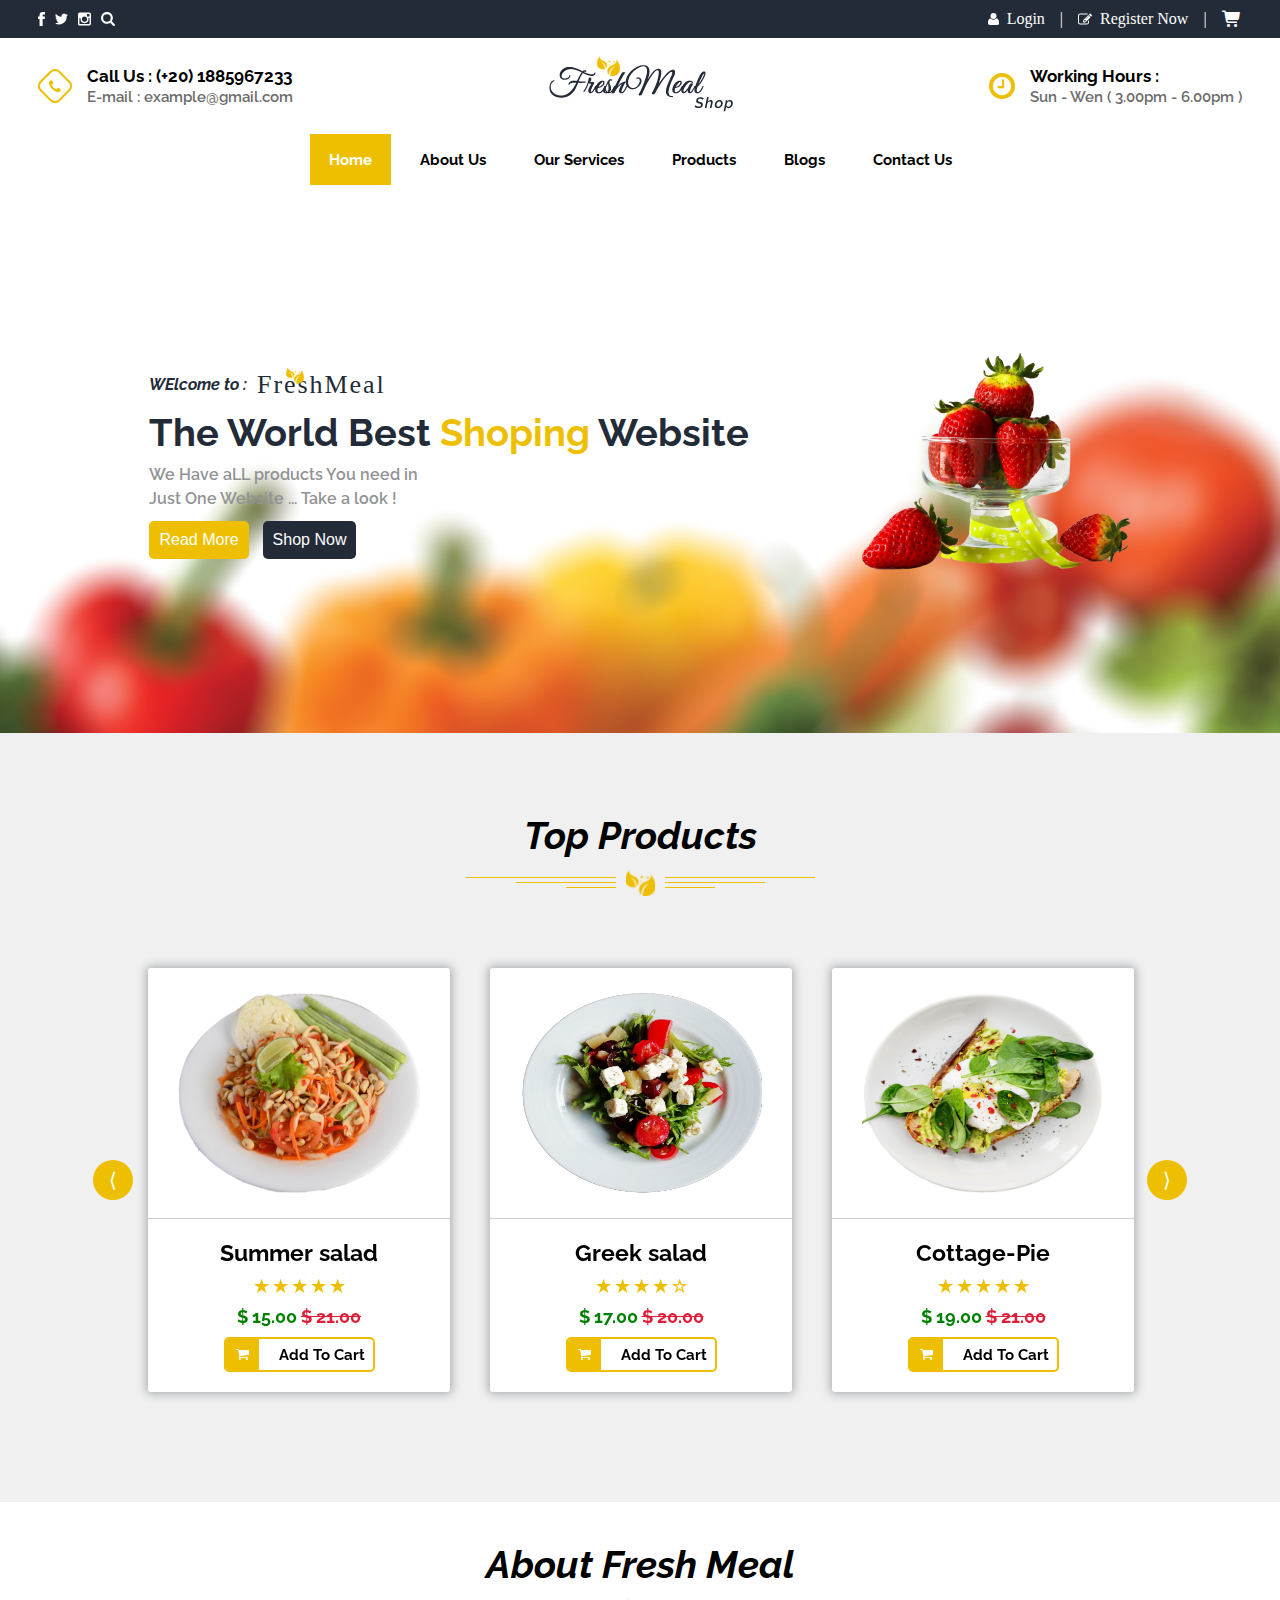
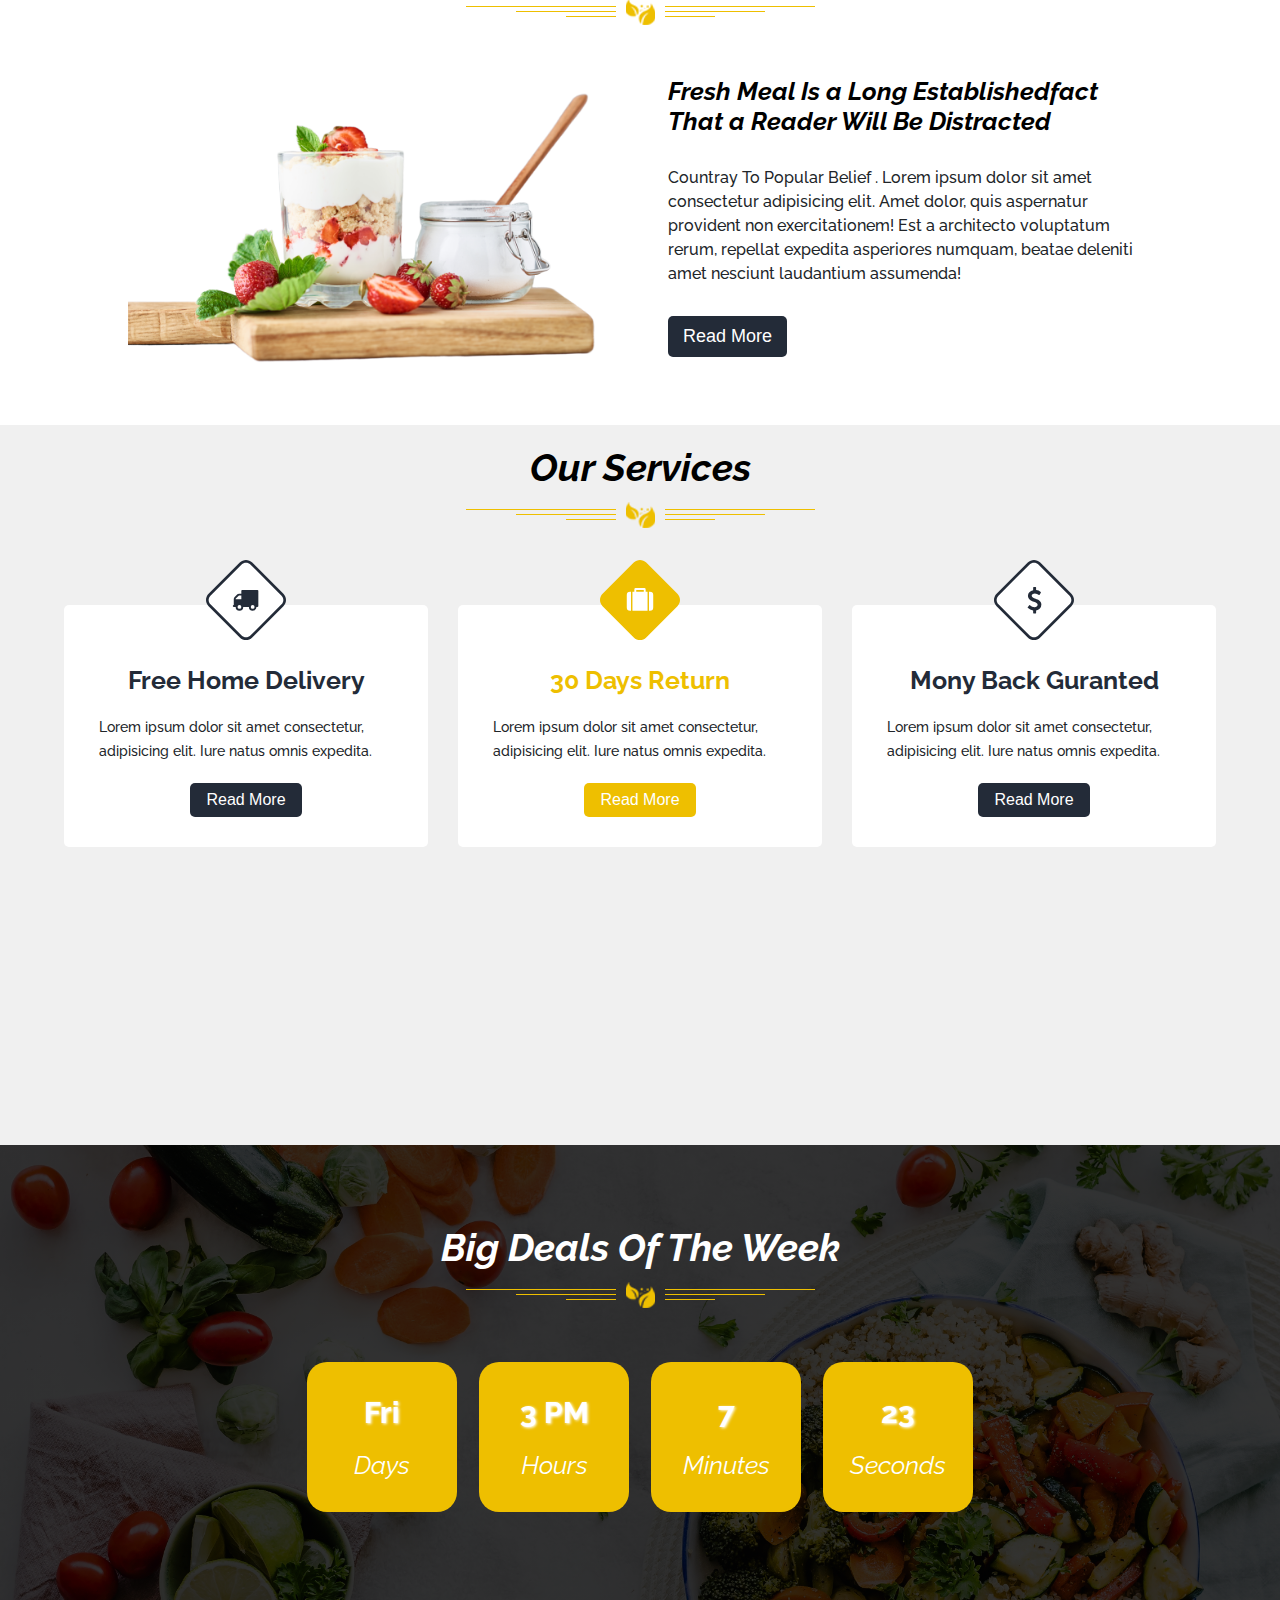
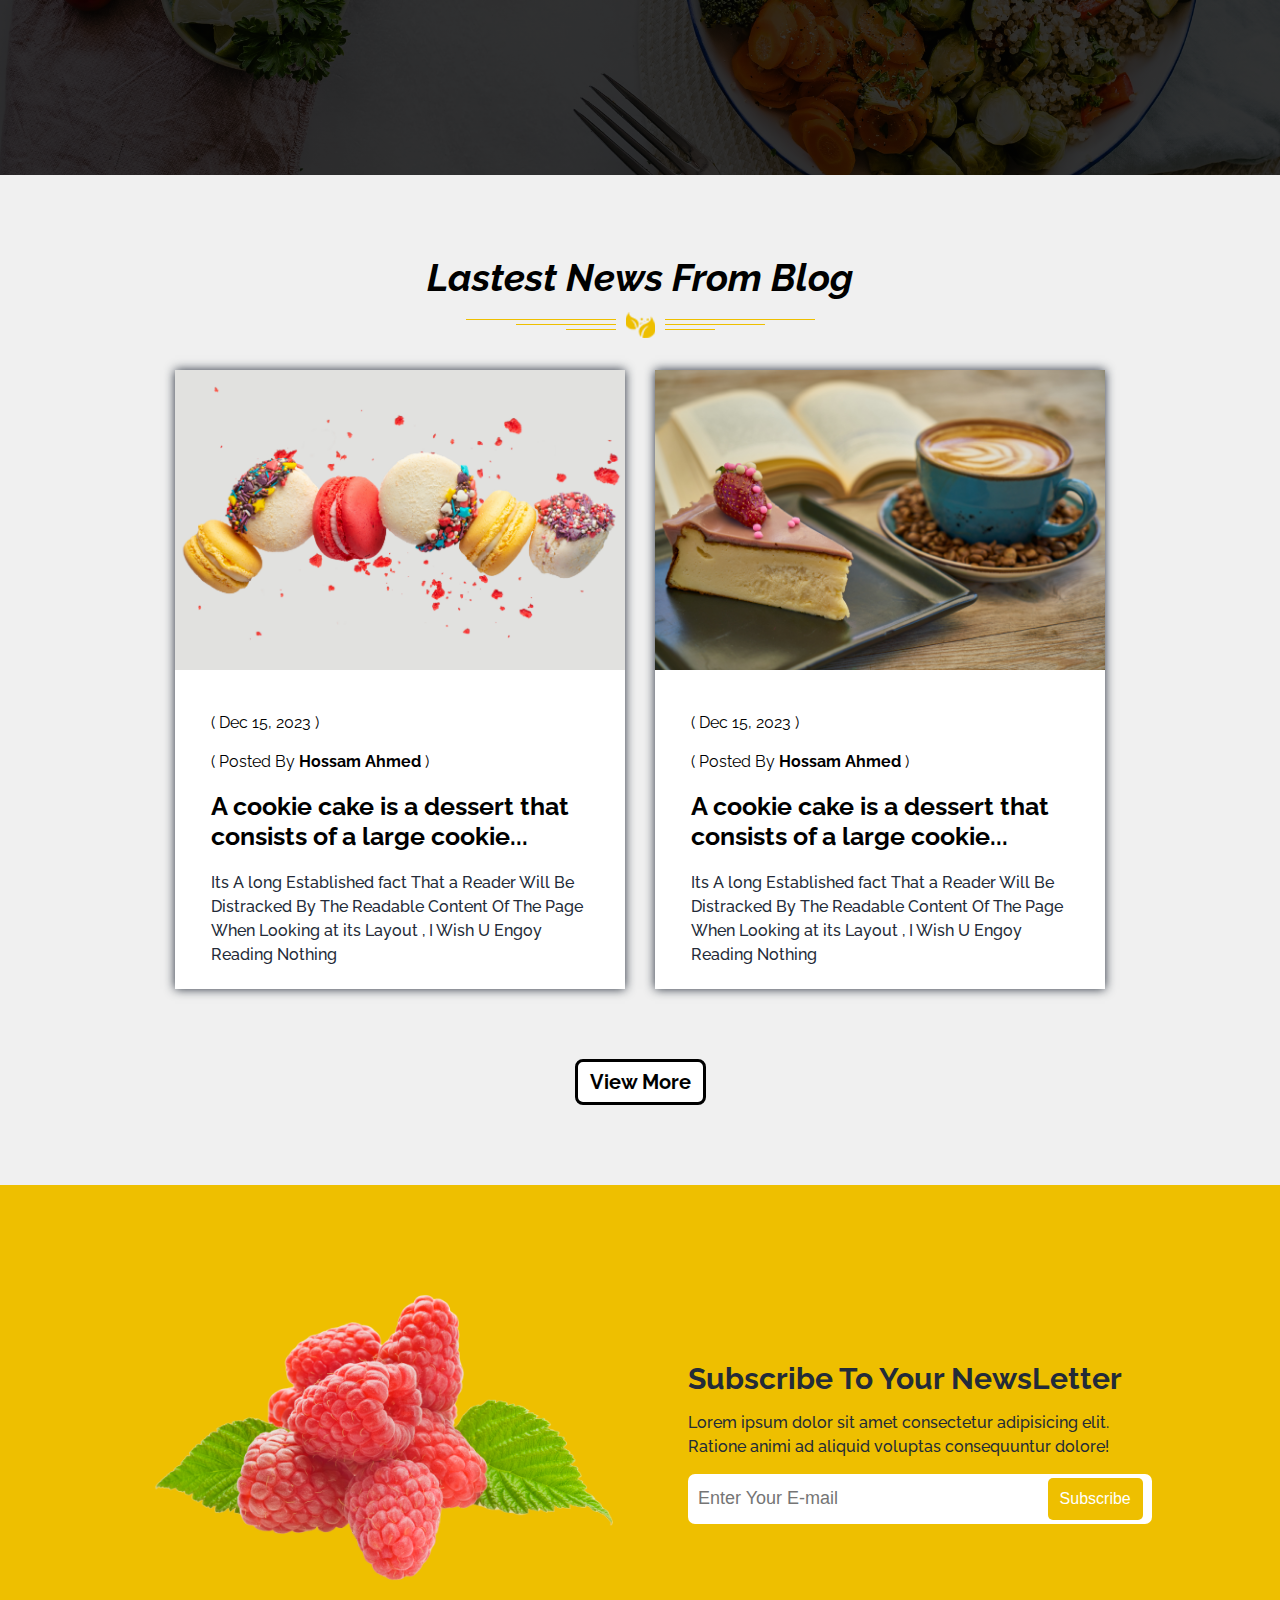
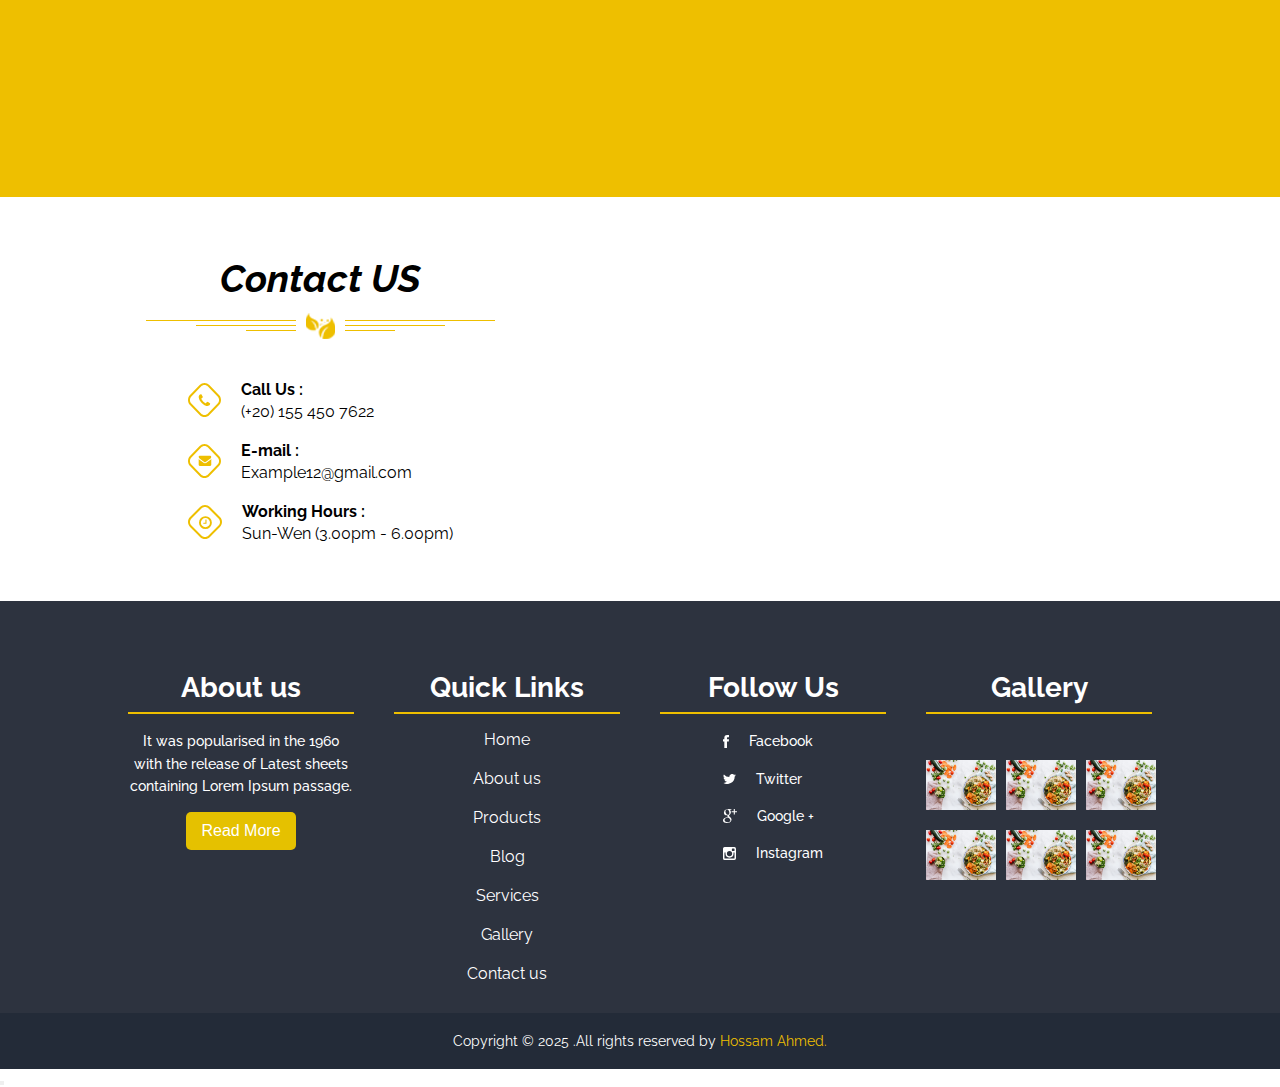
<file: index.html>
<!DOCTYPE html>
<html lang="en">
<head>
    <meta charset="UTF-8">
    <meta name="viewport" content="width=device-width, initial-scale=1.0">
     <link rel="icon" href="./images/images/straw.png">
     <link rel="stylesheet" href="fontawesome-free-7.0.0-web/css/all.min.css">
     <style>
       @import url('https://fonts.googleapis.com/css2?family=Amatic+SC:wght@400;700&family=Caveat:wght@400..700&family=Lobster&family=Montserrat:ital,wght@0,100..900;1,100..900&family=Nunito+Sans:ital,opsz,wght@0,6..12,200..1000;1,6..12,200..1000&family=Open+Sans:ital,wght@0,300..800;1,300..800&family=Playwrite+IT+Moderna:wght@100..400&family=Poppins:ital,wght@0,100;0,200;0,300;0,400;0,500;0,600;0,700;0,800;0,900;1,100;1,200;1,300;1,400;1,500;1,600;1,700;1,800;1,900&family=Raleway:ital,wght@0,100..900;1,100..900&family=Roboto:ital,wght@0,100..900;1,100..900&family=TikTok+Sans:opsz,wght@12..36,300..900&display=swap');
     </style>
     <!-- start slick -->
      <link rel="stylesheet" href="sliders/slick/slick.css">
      <link rel="stylesheet" href="sliders/slick/slick-theme.css">
      <!-- end slick -->
     <link rel="stylesheet" href="style.css">
    <title>FoodStore</title>
</head>
<body>

    <!-- start nav -->
     <nav>
        <div class="topnav">
                <div class="lefttopnav">
                    <img src="./images/icons-js/facebook.svg">
                    <img src="./images/icons-js/twitter.svg">
                    <img src="/images/icons-js/instagram.svg">
                    <img src="./images/icons-js/search.svg">
                </div>
                
                <div class="righttopnav">
                    <div>
                        <img src="./images/icons-js/user-icon.svg">
                        <a href="#">Login</a>
                    </div>
                    <span>|</span>
                    <div>
                        <img src="./images/icons-js/edit.svg">
                        <a href="#">Register Now</a>
                    </div>
                    <span>|</span>
                    <div>
                        <i class="fa-solid fa-cart-shopping" ></i>
                    </div>

                    <i class="fa-solid fa-bars"></i>
                </div>

                
        </div>        


        <div class="downnav">
            <div class="upper">
                <div class="startdiv">
                        <img src="./images/icons-js/phone-2.svg">
                        <div>
                            <span>Call Us : (+20) 1885967233</span>
                            <p>E-mail : example@gmail.com</p>
                        </div>
                </div>
                
                <div class="centerdiv">
                    <img src="./images/icons-js/logo.svg">
                </div>

                <div class="enddiv">
                        <img src="./images/icons-js/clock.svg">
                        <div>
                            <span>Working Hours :</span>
                            <p>Sun - Wen ( 3.00pm - 6.00pm )</p>
                        </div>
                </div>
            </div>

            <div class="lower">
                <ul>
                    <li class="active">
                        <a href="#">Home</a>
                    </li>
                    <li>
                        <a href="#">About Us</a>
                    </li>
                    <li>
                        <a href="#">Our Services</a>
                    </li>
                    <li>
                        <a href="products.html">Products</a>
                    </li>
                    <li>
                        <a href="#">Blogs</a>
                    </li>
                    <li>
                        <a href="#">Contact Us</a>
                    </li>
                </ul>
            </div>
        </div>
     </nav>
     <!-- end nav -->

     <!-- start header -->
      <header class="header">
        <div class="details">
            <div>
                <span>WElcome to :</span>
                <img src="./images/icons-js/logo-2.svg">
            </div>
            <p class="longP">The World Best <span>Shoping</span> Website</p>
            <p class="shortP">We Have aLL products You need in Just One Website ... Take a look !</p>
            <div>
                <button class="btn1">Read More</button>
                <button class="btn2">Shop Now</button>
            </div>    
        </div>
        <div class="image">
            <img src="./images/images/straw.png">
        </div>
      </header>
     <!-- end header -->
      

     <!-- start secTop Products -->
       <section class="topProducts">
       <h1 class="title">Top Products</h1>
        <div class="sliders">
            <div class="card">
                <div>
                    <img src="./images/images/plate-1.png">
                </div>
                <div>
                    <b>Summer salad</b>
                    <span>★ ★ ★ ★ ★</span>
                    <p> $ 15.00 <del>$ 21.00</del></p>
                    <div class="addtocart">
                        <img src="./images/icons-js/cart-2.svg"> 
                        <span>Add To Cart</span>
                    </div>
                </div>
            </div>

            <div class="card">
                <div>
                    <img src="./images/images/plate-3.png">
                </div>
                <div>
                    <b>Greek salad</b>
                    <span>★ ★ ★ ★ ☆</span>
                    <p> $ 17.00 <del>$ 20.00</del></p>
                    <div class="addtocart">
                        <img src="./images/icons-js/cart-2.svg"> 
                        <span>Add To Cart</span>
                    </div>
                </div>
            </div>

            <div class="card">
                <div>
                    <img src="./images/images/plate-2.png">
                </div>
                <div>
                    <b>Cottage-Pie</b>
                    <span>★ ★ ★ ★ ★</span>
                    <p> $ 19.00 <del>$ 21.00</del></p>
                    <div class="addtocart">
                        <img src="./images/icons-js/cart-2.svg"> 
                        <span>Add To Cart</span>
                    </div>
                </div>
            </div>

            <div class="card">
                <div>
                    <img src="./images/images/plate-3.png">
                </div>
                <div>
                    <b>Russian salad</b>
                    <span>★ ★ ★ ★ ☆</span>
                    <p> $ 15.00 <del>$ 21.00</del></p>
                    <div class="addtocart">
                        <img src="./images/icons-js/cart-2.svg"> 
                        <span>Add To Cart</span>
                    </div>
                </div>
            </div>
            
        </div>
      </section>
      <!-- end secTop Products -->

      <!-- start sec About Fresh Meal -->
        <section class="aboutFreshMeal">
        <p class="title">About Fresh Meal</p>
        <div class="container">
            <div>
                <img src="./images/images/yogurt.png">
            </div>
            <div>
                <b>Fresh Meal Is a Long Establishedfact That a Reader Will Be Distracted</b>
                <p>Countray To Popular Belief . Lorem ipsum dolor sit amet consectetur adipisicing elit. Amet dolor, quis aspernatur provident non exercitationem! Est a architecto voluptatum rerum, repellat expedita asperiores numquam, beatae deleniti amet nesciunt laudantium assumenda!</p>

                <button class="regularbtn">Read More</button>
            </div>
        </div>
       </section> 
       <!-- end sec About Fresh Meal -->

       <!-- start sec Our Services -->
         <section class="OurServices">
            <p class="title">Our Services</p>

            <div class="cont-OurServices">
                <div>
                    <img src="./images/icons-js/transport.svg">
                    <span>Free Home Delivery</span>
                    <p>Lorem ipsum dolor sit amet consectetur, adipisicing elit. Iure natus omnis expedita.</p>
                    <button class="regularbtn">Read More</button>
                </div>

                <div>
                    <img src="./images/icons-js/bag.svg">
                    <span class="span">30 Days Return</span>
                    <p>Lorem ipsum dolor sit amet consectetur, adipisicing elit. Iure natus omnis expedita.</p>
                    <button class="regularbtn">Read More</button>
                </div>

                <div>
                    <img src="./images/icons-js/usd.svg">
                    <span>Mony Back Guranted</span>
                    <p>Lorem ipsum dolor sit amet consectetur, adipisicing elit. Iure natus omnis expedita.</p>
                    <button class="regularbtn">Read More</button>
                </div>

            </div>
        </section> 
        <!-- end sec Our Services -->

        <!-- start sec Big Deals Of The Week -->
          <section class="bigDeal">
            <p class="title">Big Deals Of The Week</p>
            <di class="parent">
                <div class="days" id="days">
                    
                </div>
                <div class="hours" id="hours">
                    
                </div>
                <div class="min" id="min">
                </div>
                <div class="sec" id="sec">
                   
                </div>
            </div>
         </section> 
         <!-- end sec Big Deals Of The Week -->

         <!-- start sec Lastest News From Blog -->
           <section class="lastestNews">
            <p class="title">Lastest News From Blog</p>
            <div class="bigCont">
                <div>
                    <img src="./images/images/donut.jpg">
                    <div>
                        <span>( Dec 15, 2023 )</span>
                        <span>( Posted By <b>Hossam Ahmed</b> )</span>
                    <h2>A cookie cake is a dessert that consists of a large cookie...</h2>
                    <p>Its A long Established fact That a Reader Will Be Distracked By The Readable Content Of The Page When Looking at its Layout , I Wish U Engoy Reading Nothing</p>
                    </div>
                </div>

                <div>
                    <img src="./images/images/coffee.jpg">
                    <div>
                        <span>( Dec 15, 2023 )</span>
                        <span>( Posted By <b>Hossam Ahmed</b> )</span>
                    <h2>A cookie cake is a dessert that consists of a large cookie...</h2>
                    <p>Its A long Established fact That a Reader Will Be Distracked By The Readable Content Of The Page When Looking at its Layout , I Wish U Engoy Reading Nothing</p>
                    </div>
                </div>
            </div>
            <button class="viewMore">View More</button>
          </section> 
          <!-- end sec Lastest News From Blog -->

          <!-- stert sec Subscribe To Your NewsLetter -->
             <section class="subscribe">
            <div class="subscribeCont">
                <div>
                    <img src="./images/images/rasberry.png">
                </div>
                <div>
                    <h3>Subscribe To Your NewsLetter</h3>
                    <p>Lorem ipsum dolor sit amet consectetur adipisicing elit. Ratione animi ad aliquid voluptas consequuntur dolore!</p>
                    <div>
                        <input type="email" placeholder="Enter Your E-mail">
                        <button type="submit">Subscribe</button>
                    </div>
                </div>
            </div>
           </section> 
           <!-- end sec Subscribe To Your NewsLetter -->

           <!-- start sec Contact US -->
             <section class="contactUs">
                <div class="theDetails">
                    <p class="title">Contact US</p>
                    <div class="parentContactUs">
                    <div>
                        <img src="./images/icons-js/phone-2.svg">
                        <div>
                            <b>Call Us :</b>
                            <p>(+20) 155 450 7622</p>
                        </div>
                    </div>
                     <div>
                        <img src="./images/icons-js/email.svg">
                        <div>
                            <b>E-mail :</b>
                            <p>Example12@gmail.com</p>
                        </div>
                    </div>
                     <div>
                        <img src="./images/icons-js/clock-2.svg">
                        <div>
                            <b>Working Hours :</b>
                            <p>Sun-Wen (3.00pm - 6.00pm)</p>
                        </div>
                    </div>
                    </div>
                </div>
                <div class="map">
                    <iframe src="https://www.google.com/maps/embed?pb=!1m14!1m12!1m3!1d27475.055899724153!2d31.502739849999998!3d30.59498715!2m3!1f0!2f0!3f0!3m2!1i1024!2i768!4f13.1!5e0!3m2!1sen!2seg!4v1757720858922!5m2!1sen!2seg" width="100%" height="400px" style="border:0;" allowfullscreen="" loading="lazy" referrerpolicy="no-referrer-when-downgrade"></iframe>
                </div>
            </section> 
           <!-- end sec Contact US -->

           <!-- start footer -->
            <footer class="footer">
                <div class="container">
                    
                    <div class="footer-col">
                    <h3>About us</h3>
                    <p>
                        It was popularised in the 1960 with the release of Latest sheets
                        containing Lorem Ipsum passage.
                    </p>
                    <button class="read-more">Read More</button>
                    </div>

                    
                    <div class="footer-col">
                    <h3>Quick Links</h3>
                    <ul>
                        <li><a href="#">Home</a></li>
                        <li><a href="#">About us</a></li>
                        <li><a href="#">Products</a></li>
                        <li><a href="#">Blog</a></li>
                        <li><a href="#">Services</a></li>
                        <li><a href="#">Gallery</a></li>
                        <li><a href="#">Contact us</a></li>
                    </ul>
                    </div>

                
                    <div class="footer-col">
                    <h3>Follow Us</h3>
                    <div class="social-links">
                        <div>
                            <img src="./images/icons-js/facebook.svg">
                            <p>Facebook</p>
                        </div>
                        <div>
                            <img src="./images/icons-js/twitter.svg">
                            <p>Twitter</p>
                        </div>
                        <div>
                            <img src="./images/icons-js/google.svg">
                            <p>Google +</p>
                        </div>
                        <div>
                            <img src="./images/icons-js/instagram.svg">
                            <p>Instagram</p>
                        </div>
                    </div>
                    </div>

                    
                    <div class="footer-col">
                    <h3>Gallery</h3>
                    <div class="gallery">
                        <img src="./images/images/food-table.jpg" alt="">
                        <img src="./images/images/food-table.jpg" alt="">
                        <img src="./images/images/food-table.jpg" alt="">
                        <img src="./images/images/food-table.jpg" alt="">
                        <img src="./images/images/food-table.jpg" alt="">
                        <img src="./images/images/food-table.jpg" alt="">
                    </div>
                    </div>
                </div>
            </footer> 

            <!-- end footer -->

            <!-- start last sec -->
               <div class="copyright">
                <p>Copyright © 2025 .All rights reserved by <span>Hossam Ahmed.</span></p>
             </div> 
             <!-- end last sec -->

            <!-- The Arrow Up -->
             <button>
                <i class="fa-solid fa-arrow-up"></i>
             </button>
            
             <!-- The Cart Of Products -->
            <div class="cart">
                <i class="fa-solid fa-circle-xmark"></i>
                <p>Your <span>Cart</span></p>
                <div class="cartContainer"></div>
                <div class="totall">
                    <strong>Total :</strong>
                    <p class="totallinCart"></p>
                </div>
            </div>

             <div class="blurdiv"></div>



    



    
    <script src="script/jequery.js"></script>
    <script src="sliders/slick/slick.min.js"></script>
    <script src="script/main.js"></script>
</body>
</html>
</file>
<file: style.css>
*{
    margin: 0;
    padding: 0;
    box-sizing: border-box;
}
body{
    cursor: pointer;
}
:root{
    --main-color : #eebf00 ;
    --sec-color : #232b38 ;
    --gray-color : #b1b2b4 ;
    --white-color : #fff ;
    --dark-color : #000 ;
}
/* start nav */
/* start topnav */
nav{
    display: flex;
    flex-direction: column;
    position: sticky;
    top: 0;
    right: 0;
    left: 0;
    z-index: 100;
    width: 100%;
    background-color: white;
}
.topnav{ 
    background-color: var(--sec-color);
    padding:10px 3%;
    color: var(--white-color);
    display: flex;
    justify-content: space-between;
    align-items: center;
}
nav .topnav .lefttopnav{
    display: flex;
    gap: 10px;
}
nav .topnav .righttopnav{
    display: flex;
    justify-content: space-between;
    align-items: center;
    gap: 15px;
    font-family: serif;
}
nav .topnav .righttopnav div{
    display: flex;
    gap: 8px;
}
nav .topnav .righttopnav div a{
    text-decoration: none;
    color: var(--white-color);
    font-size: 16px;
    transition: 0.2s;
}
nav .topnav .righttopnav div a:hover{
    color: var(--main-color);
}
nav .topnav .righttopnav .fa-cart-shopping{
    transition: 0.5s;
}
nav .topnav .righttopnav .fa-cart-shopping:hover{
    transform: rotate(360deg);
}
.fa-bars{
    font-size: 20px;
    cursor: pointer;
    transition: 0.5s;
    display: none;
}
.fa-bars.active{
    transform: scale(1.1) rotate(90deg);
}
/* start downnav */
.downnav{
    display: flex;
    flex-direction: column;
    background-color: var(--white);
    font-family: "Raleway", sans-serif;
    font-weight: 700;
    margin-bottom: 8px;
}
.upper{
    display: flex;
    justify-content: space-between;
    align-items: center;
    padding: 18px 3%;
}
.startdiv , .enddiv{
    display: flex;
    justify-content: center;
    align-items: center;
    gap: 15px;
    line-height: 1.4;
}
.startdiv > div span , .enddiv > div span{
    font-size: 17px;
    line-height: 20px;
}
.startdiv > div p , .enddiv > div p{
    font-size: 15px;
    color: rgb(108, 108, 108);
    line-height: 18px;
    font-weight: 600;
}
.lower ul{
    display: flex;
    justify-content: center;
    align-items: center;
    gap: 10px;
    list-style: none;
}
.lower ul li{
    padding: 16px 19px;
}
.lower ul li a{
    text-decoration: none;
    color: var(--dark-color);
    font-size: 15px;
    transition: 0.3s;
}
.lower ul li:hover , 
.lower ul li.active{
    background-color: var(--main-color);
}
.lower ul li:hover a , 
.lower ul li.active a{
    color: white;
}

/* Responsive Styles */
@media (max-width: 992px) {
    .upper {
        gap: 15px;
    }
        
}

@media (max-width: 768px) {
    .upper {
        display: flex;
        justify-content: space-between;
        padding: 10px;
    }
    
    .startdiv{
        display: flex;
        justify-content: center;
        gap: 8px;
    }
    
    .startdiv > div span{
        font-size: 15px;
    }
    
    .startdiv > div p {
        font-size: 13px;
    }
    .fa-bars{
        display: block;
    }
    .lower ul{
        flex-direction: column;
        height: 0;
        opacity: 0;
        overflow: hidden;
    }
    .lower ul.open{
        height: 365px;
        opacity: 1;
    }
    .lower ul li{
        width: 100%;
        text-align: center;
    }
    .lower ul li a{
        width: 100%;
    }
    .enddiv{
        display: none;
    }
}

@media (max-width: 576px) {
    .upper{
        justify-content: center;
    }
     .topnav {
        flex-direction: column;
        gap: 10px;
        padding: 10px;
    }
    
    .lefttopnav, .righttopnav {
        width: 100%;
        justify-content: center;
    }
    .lower {
        width: 100%;
    }
    
    .lower.active {
        display: block;
    }
    
    .lower ul {
        flex-direction: column;
        width: 100%;
        
    }
      
    .lower ul li {
        width: 100%;
        text-align: center;
        padding: 12px 0;
    }
     
    .topnav .lefttopnav{
        display : none ;
    }

    .centerdiv img {
        max-width: 150px;
    }
    .startdiv{
        display: none;
    }
}
/* end nav */


/* start header */
.header{
    display: flex;
    justify-content: space-evenly;
    align-items: center;
    padding: 5px 3%;
    background: url(./images/images/hero.png) no-repeat center;
    background-size: cover;
    height: 60vh;
    font-family: "Raleway", sans-serif;
}

.header .details{
    display: flex;
    flex-direction: column;
    gap: 10px;
    font-weight: 700;
    color: var(--sec-color);
    max-width: 600px;
} 

.header .details > div:first-child{
    display: flex;
    justify-content: start;
    align-items: center;
    gap: 10px;
}

.header .details > div:first-child span{
    font-style: italic;
    font-size: 16px;
    line-height: 24px;
}

.header .details .longP{
    font-size: 38px;
    line-height: 40px;
}

.header .details .longP span{
    color: var(--main-color);
}

.header .details .shortP{
    color: #909294;
    font-size: 16px;
    font-weight: 600;
    width: 50%;
    line-height: 24px;
}

.header .details button{
    padding: 10px;
    font-size: 16px;
    border-radius: 5px;
    border: none;
    font-weight: 300;
    transition: 0.2s;
    margin-right: 10px;
}

.header .details .btn1{
    background-color: var(--main-color);
    color: white;
}

.header .details .btn1:hover{
    color: var(--main-color);
    background-color: var(--white);
    border: 2px solid var(--main-color);
}

.header .details .btn2{
    background-color: var(--sec-color);
    color: white;
}

.header .details .btn2:hover{
    background-color: var(--white);
    color: var(--sec-color);
    border: 2px solid var(--sec-color);
}

.header .image img{
    width: 270px;
    animation-name: imgg;
    animation-duration: 3s;
    animation-timing-function: linear;
    animation-direction: alternate;
    animation-iteration-count: infinite;
    transition: 0.3s linear;
}

@keyframes imgg {
   0%{
     transform: translateY( 25px);
   }
   100%{
     transform: translateY( -25px);
   }
}

/* Responsive */
@media (max-width: 1024px) {
    .header {
        height: auto;
        min-height: 50vh;
        padding: 20px 3%;
    }
    
    .header .details .longP {
        font-size: 32px;
        line-height: 36px;
    }
    
    .header .image img {
        width: 220px;
    }
}

@media (max-width: 768px) {
    .header {
        flex-direction: column;
        text-align: center;
        padding: 30px 5%;
        min-height: 60vh;
    }
    
    .header .details {
        align-items: center;
        margin-bottom: 30px;
    }
    
    .header .details > div:first-child {
        justify-content: center;
    }
    
    .header .details .longP {
        font-size: 28px;
        line-height: 32px;
    }
    
    .header .details .shortP {
        width: 100%;
        max-width: 400px;
    }
    
    .header .details button {
        margin: 5px;
    }
    
    .header .image img {
        width: 180px;
    }
      
   @keyframes imgg {
        0%{
            transform: translateX( 25px);
        }
        100%{
            transform: translateX( -25px);
        }
        }
}

@media (max-width: 580px) {
    .header {
        min-height: 50vh;
        padding: 20px 3%;
    }
    
    .header .details > div:first-child span {
        font-size: 14px;
    }
    
    .header .details .longP {
        font-size: 24px;
        line-height: 28px;
    }
    
    .header .details .shortP {
        font-size: 14px;
        line-height: 20px;
    }
    
    .header .details button {
        padding: 8px 15px;
        font-size: 14px;
    }
    
@keyframes imgg {
   0%{
     transform: translateX( 25px);
   }
   100%{
     transform: translateX( -25px);
   }
}
}
/* end header */

/* start secTopProducts */
section{
    padding: 80px 10%;
    font-family: "Raleway", sans-serif;
    background-color: #f0f0f0;
}
@media (max-width : 1200px) {
    section{
        padding : 80px 7% ;
    }
}
section .title{
    text-transform: capitalize;
    font-weight: 700;
    font-style: italic;
    font-size: 38px;
    text-align: center;
    position: relative;
}
section .title::after{
    content: '';
    position: absolute;
    width: 100%;
    height: 30px;
    background-image: url(./images/icons-js/hr.svg);
    background-position: center;
    background-repeat: no-repeat;
    right: 0;
    bottom: -40px;
}
.topProducts{
    display: flex;
    flex-direction: column;
    gap: 80px;
    
}
.sliders .card{
    background-color: white;
    box-shadow: 0 0 10px 2px #232b3856;
    transition: 0.5s;
    border-radius: 3px;
}
.sliders .card:hover{
    border-radius: 35px;
    box-shadow: 0 0 10px 2px var(--main-color);
}
.sliders .card > div:first-child{
    height: 250px;
    display: flex;
    align-items: center;
    justify-content: center;
}
.sliders .card > div:first-child img{
    width: 80%;
    height: 80%;
}
.sliders .card > div:last-child{
    display: flex;
    align-items: center;
    flex-direction: column;
    gap: 10px;
    border-top: 1px solid #ccc ;
    padding: 20px 0;
}
.sliders .card:hover > div:last-child{
    border-top: 1px solid var(--main-color);
}
.sliders .card > div:last-child b{
    font-size: 23px;

}
.sliders .card > div:last-child span{
    color: var(--main-color);
    font-size: 17px;
    font-weight: 700;
}
.sliders .card > div:last-child p{
    color: #008000;
    font-size: 18px;
    font-weight: 700;
}
.sliders .card > div:last-child p del{
    color: #dc1e38;
    font-weight: 700;
}
.sliders .card > div:last-child .addtocart{
    display: flex;
    align-items: center;
    gap: 20px;
    width: 50%;
    border: 2px solid var(--main-color);
    border-radius: 5px;
    overflow: hidden;
    position: relative;
    z-index: 1;
}
.sliders .card > div:last-child .addtocart img{
    background-color: var(--main-color);
    padding: 10px;
}
.sliders .card > div:last-child .addtocart span{
    color: var(--dark-color);
    font-size: 15px;
}
.sliders .card > div:last-child .addtocart::after{
    content: " ";
    position: absolute;
    background-color: var(--main-color);
    transition: 0.5s;
    width: 0%;
    height: 100%;
    z-index: -1;
    left: 0;
    top: 0;
}
.sliders .card > div:last-child .addtocart:hover::after{
    width: 100%;
}

.sliders .card > div:last-child .addtocart:hover span{
    color: white;
}
.topProducts .slick-track{
    padding: 30px 0;
}
.topProducts .slick-slide{
    margin: 0 20px;
}
/* end secTopProducts */

/* start sec aboutFreshMeal */
.aboutFreshMeal{
    background-color: var(--white);
    padding: 40px 10%;
}
.container{
    margin-top: 60px;
    display: flex;
    justify-content: space-around;
    align-items: center;
    gap: 40px;
    
}
.container > div:first-child img{
    width: 500px;
}
.container > div:last-child{
    display: flex;
    flex-direction: column;
    align-items: start;
    gap: 30px;  
}
.container >div:last-child b{
    font-size: 25px;
    font-style: italic;
}
.container >div:last-child p{
    font-size: 16px;
    color: rgb(33, 37, 41);
    font-weight: 500;
    line-height: 24px;
}
.regularbtn{
    padding: 10px 15px;
    background-color: var(--sec-color);
    color: white;
    border-radius: 5px;
    border: none;
    font-size: 18px;
    cursor: pointer;

}

/* Responsive */
@media (max-width: 1024px) {
    .aboutFreshMeal {
        padding: 30px 8%;
    }
    
    .container {
        gap: 30px;
    }
    
    .container > div:first-child img {
        width: 400px;
    }
    
    .container > div:last-child b {
        font-size: 22px;
    }
    
    .container > div:last-child p {
        font-size: 15px;
    }
}

@media (max-width: 768px) {
    .aboutFreshMeal {
        padding: 20px 5%;
    }
    
    .title {
        font-size: 24px;
    }
    
    .container {
        flex-direction: column;
        text-align: center;
        margin-top: 40px;
        gap: 20px;
    }
    
    .container > div:first-child img {
        width: 300px;
    }
    
    .container > div:last-child {
        align-items: center;
        max-width: 100%;
    }
    
    .container > div:last-child b {
        font-size: 20px;
    }
    
    .container > div:last-child p {
        font-size: 14px;
        line-height: 22px;
    }
    
    .regularbtn {
        font-size: 16px;
        padding: 8px 12px;
    }
}

@media (max-width: 480px) {
    .aboutFreshMeal {
        padding: 15px 3%;
    }
    
    .title {
        font-size: 20px;
        margin-bottom: 15px;
    }
    
    .container {
        margin-top: 30px;
        gap: 15px;
    }
    
    .container > div:first-child img {
        width: 250px;
    }
    
    .container > div:last-child b {
        font-size: 18px;
    }
    
    .container > div:last-child p {
        font-size: 13px;
        line-height: 20px;
    }
    
    .regularbtn {
        font-size: 14px;
        padding: 6px 10px;
    }
}
/* end sec aboutFreshMeal */

/* start sec Our Services */

.OurServices {
    height: 80vh;
    padding: 20px 5%;
    font-family: "Raleway", sans-serif;
}

.cont-OurServices {
    margin-top: 10%;
    display: flex;
    align-items: center;
    justify-content: space-evenly;
    gap: 30px;
}

.cont-OurServices > div {
    display: flex;
    flex-direction: column;
    gap: 20px;
    align-items: center;
    width: 43%;
    padding: 30px 3%;
    background-color: white;
    border-radius: 5px;
    transition: 0.2s;
    position: relative;
}

.cont-OurServices > div:hover {
    box-shadow: 0 0 10px 2px var(--sec-color);
    border-radius: 20px;
}

.cont-OurServices > div img {
    position: absolute;
    top: -45px;
    left: 50%;
    transform: translateX(-50%);
    transition: 0.3s;
    width: 80px;
    height: 80px;
}

.cont-OurServices > div:hover img {
    margin-top: -15px;
}

.cont-OurServices > div span {
    padding-top: 30px;
    font-size: 25px;
    color: var(--sec-color);
    font-weight: 700;
}

.cont-OurServices > div p {
    color: rgb(33, 37, 41);
    font-size: 14px;
    font-weight: 500;
    line-height: 24px;
}

.cont-OurServices > div:nth-child(2) span {
    color: var(--main-color);
}

.cont-OurServices > div:nth-child(2) button {
    background-color: var(--main-color);
}

.cont-OurServices > div:nth-child(2):hover {
    box-shadow: 0 0 10px 2px var(--main-color);
    border-radius: 20px;
}

.cont-OurServices > div button {
    padding: 8px 16px;
    border: none;
    border-radius: 5px;
    color: white;
    font-size: 16px;
    cursor: pointer;
    transition: 0.2s;
}

.cont-OurServices > div button:hover {
    transform: translateY(-2px);
}
/* Responsive adjustments */
@media (max-width: 1024px) {
    .OurServices {
        height: auto;
        min-height: 70vh;
    }
    
    .cont-OurServices {
        margin-top: 12%;
        gap: 20px;
    }
    
    .cont-OurServices > div {
        width: 45%;
        padding: 25px 3%;
    }
    
    .cont-OurServices > div img {
        width: 70px;
        height: 70px;
        top: -40px;
    }
    
    .cont-OurServices > div span {
        font-size: 22px;
        padding-top: 25px;
    }
    
    .cont-OurServices > div p {
        font-size: 13px;
        line-height: 22px;
    }
}

@media (max-width: 768px) {
    .OurServices {
        height: auto;
        min-height: auto;
        padding: 30px 3%;
    }
    
    .cont-OurServices {
        flex-direction: column;
        margin-top: 14%;
        gap: 40px;
    }
    
    .cont-OurServices > div {
        width: 100%;
        max-width: 400px;
        padding: 30px 5%;
        margin-top: 10px;
    }
    
    .cont-OurServices > div img {
        width: 80px;
        height: 80px;
        top: -40px;
    }
    
    .cont-OurServices > div span {
        font-size: 20px;
        padding-top: 25px;
    }
    
    .cont-OurServices > div p {
        font-size: 14px;
        line-height: 24px;
    }
}

@media (max-width: 480px) {
    .OurServices {
        padding: 20px 2%;
    }
    
    .cont-OurServices {
        gap: 30px;
        margin-top: 20%;
    }
    
    .cont-OurServices > div {
        padding: 25px 4%;
        margin-top: 15px;
    }
    
    .cont-OurServices > div img {
        width: 70px;
        height: 70px;
        top: -35px;
    }
    
    .cont-OurServices > div span {
        font-size: 18px;
        padding-top: 20px;
    }
    
    .cont-OurServices > div p {
        font-size: 13px;
        line-height: 20px;
    }
    
    .cont-OurServices > div button {
        padding: 6px 12px;
        font-size: 14px;
    }
}
/* end sec Our Services */

/* start sec Big Deals Of The Week */
.bigDeal{
    background:linear-gradient(rgba(0, 0, 0, 0.8)), url(./images/images/food-table.jpg) no-repeat center;
    background-size: cover;
    height: 70vh;
}
.bigDeal .title{
    color: white;
}
.bigDeal .parent{
    margin-top: 9%;
    display: flex;
    justify-content: center;
    align-items: center;
    gap: 22px;
}
.bigDeal .parent > div {
    font-family: "Raleway", sans-serif;
    display: flex;
    flex-direction: column;
    justify-content: center;
    align-items: center;
    gap: 20px;
    border-radius: 20px;
    width: 150px;
    height: 150px;
    background-color: var(--main-color);
    color: white;
}
.bigDeal .parent > div span{
    font-size: 30px;
    font-weight: bold;
    text-shadow: 1px 1px 3px #ffffff;
}
.bigDeal .parent > div p{
    font-size: 25px;
    font-style: italic;
}
/* Responsive */
@media (max-width: 1024px) {
    .bigDeal {
        height:auto;
    }
    
    .bigDeal .title {
        font-size: 28px;
    }
    
    .bigDeal .parent {
        gap: 18px;
        margin-top: 7%;
    }
    
    .bigDeal .parent > div {
        width: 130px;
        height: 130px;
    }
    
    .bigDeal .parent > div span {
        font-size: 26px;
    }
    
    .bigDeal .parent > div p {
        font-size: 22px;
    }
}

@media (max-width: 768px) {
    .bigDeal {
        height: auto;
        padding: 15px;
    }
    
    .bigDeal .title {
        font-size: 24px;
        margin-bottom: 15px;
    }
    
    .bigDeal .parent {
        gap: 15px;
        margin-top: 10%;
    }
    
    .bigDeal .parent > div {
        width: 110px;
        height: 110px;
        gap: 15px;
    }
    
    .bigDeal .parent > div span {
        font-size: 22px;
    }
    
    .bigDeal .parent > div p {
        font-size: 18px;
    }
}

@media (max-width: 480px) {
    .bigDeal {
        height: auto;
        min-height: 50vh; 
        padding: 20px 10px;
    }
    
    .bigDeal .title {
        font-size: 20px;
        margin-bottom: 20px;
    }
    
    .bigDeal .parent {
        flex-direction: row; 
        flex-wrap: wrap; 
        justify-content: center;
        gap: 15px;
        margin-top: 15%;
        width: 100%; 
    }
    
    .bigDeal .parent > div {
        width: 45%; 
        max-width: 150px; 
        height: 120px; 
        gap: 10px;
        border-radius: 15px;
        margin: 5px; 
    }
    
    .bigDeal .parent > div span {
        font-size: 19px;
    }
    
    .bigDeal .parent > div p {
        font-size: 16px;
    }
}
/* end sec Big Deals Of The Week */

/* start sec  Lastest News From Blog*/
.lastestNews{
    display: flex;
    flex-direction: column;
    gap: 70px;
    align-items: center;

}
.lastestNews .bigCont{
    display: flex;
    justify-content: center;
    align-items: center;
    gap: 30px;

}
.lastestNews .bigCont > div{
    width: 450px;
    height: fit-content;
    display: flex;
    flex-direction:column ;
    gap: 20px;
    box-shadow: 0 0 10px 0 var(--sec-color);
    background-color: white;
    border: none;
    transition: 0.3s;
    overflow: hidden;
}
.lastestNews .bigCont > div div{
    padding: 5% 8%;
    display: flex;
    flex-direction: column;
    gap: 20px;
}
.lastestNews .bigCont > div:hover{
    overflow: hidden;
    box-shadow: 0 0 10px 3px var(--main-color);
    border-radius: 20px;
}
.lastestNews .bigCont > div img{
    transition: 0.3s;
}
.lastestNews .bigCont > div:hover img{
    transform: scale(1.1);
}
.lastestNews .bigCont > div div span{
    font-weight: 400;
}
.lastestNews .bigCont > div div:hover h2{
    color: var(--main-color);
}
.lastestNews .bigCont > div div h2{
    font-size: 25px;
}
.lastestNews .bigCont > div div p{
    font-size: 16px;
    color: #232b38;
    line-height: 24px;
    font-weight: 500;
}
.viewMore{
    padding: 8px 12px;
    border: 3px solid black;
    border-radius: 8px;
    color: black;
    background-color: white;
    font-family: "Raleway", sans-serif;
    font-weight: 700;
    font-size: 20px;
    transition: 0.3s;
    position: relative;
    z-index: 1;
    overflow: hidden;
    width: fit-content;
}
.viewMore::after{
    content: " ";
    position: absolute;
    background-color: var(--main-color);
    transition: 0.5s;
    width: 0%;
    height: 100%;
    z-index: -1;
    left: 0;
    top: 0;
}
.viewMore:hover::after{
    width: 100%;
}
.viewMore:hover{
    color: white;
}

/* Responsive adjustments */
@media (max-width: 1024px) {
    .lastestNews {
        padding: 30px 4%;
        gap: 50px;
    }
    
    .lastestNews .title {
        font-size: 28px;
    }
    
    .lastestNews .bigCont {
        gap: 25px;
    }
    
    .lastestNews .bigCont > div {
        width: 400px;
    }
    
    .lastestNews .bigCont > div img {
        height: 220px;
    }
    
    .lastestNews .bigCont > div div h2 {
        font-size: 22px;
    }
    
    .lastestNews .bigCont > div div p {
        font-size: 15px;
        line-height: 22px;
    }
    
    .viewMore {
        padding: 10px 20px;
        font-size: 18px;
    }
}

@media (max-width: 768px) {
    .lastestNews {
        padding: 25px 3%;
        gap: 40px;
    }
    
    .lastestNews .title {
        font-size: 24px;
        margin-bottom: 15px;
    }
    
    .lastestNews .bigCont {
        flex-direction: column;
        align-items: center;
        gap: 30px;
    }
    
    .lastestNews .bigCont > div {
        width: 100%;
        max-width: 500px;
    }
    
    .lastestNews .bigCont > div img {
        height: 200px;
    }
    
    .lastestNews .bigCont > div div {
        padding: 4% 6%;
    }
    
    .lastestNews .bigCont > div div h2 {
        font-size: 20px;
    }
    
    .lastestNews .bigCont > div div p {
        font-size: 14px;
        line-height: 20px;
    }
    
    .viewMore {
        padding: 8px 18px;
        font-size: 16px;
    }
}


@media (max-width: 480px) {
    .lastestNews {
        padding: 8% 2%;
        gap: 30px;
    }
    
    .lastestNews .title {
        font-size: 20px;
        margin-bottom: 30px;
        width: 100%;
    }
    
    .lastestNews .bigCont {
        gap: 25px;
    }
    
    .lastestNews .bigCont > div {
        max-width: 100%;
    }
    
    .lastestNews .bigCont > div img {
        height: 180px;
    }
    
    .lastestNews .bigCont > div div {
        padding: 4% 5%;
        gap: 15px;
    }
    
    .lastestNews .bigCont > div div span {
        font-size: 12px;
    }
    
    .lastestNews .bigCont > div div h2 {
        font-size: 18px;
    }
    
    .lastestNews .bigCont > div div p {
        font-size: 13px;
        line-height: 18px;
    }
    
    .viewMore {
        padding: 6px 15px;
        font-size: 14px;
    }
}
/* end sec Lastest News From Blog */

/* start sec Subscribe To Your NewsLetter */
.subscribe{
    height: 68vh;
    background-color: var(--main-color);
}
.subscribeCont{
    display: flex;
    justify-content: center;
    align-items: center;
    gap: 60px;
}
.subscribeCont > div:first-child img{
    width: 500px;
}
.subscribeCont > div:last-child{
    display: flex;
    flex-direction: column;
    gap: 15px;
}
.subscribeCont > div:last-child h3{
    font-size: 30px;
    color: var(--sec-color);
}
.subscribeCont > div:last-child p{
    color: var(--sec-color);
    line-height: 24px;
    font-weight: 500;
    font-size: 16px;
}
.subscribeCont > div:last-child > div{
    position: relative;
    border: none;
}
.subscribeCont > div:last-child > div input{
    width: 100%;
    height: 50px;
    border: none;
    border-radius: 7px;
    padding: 0 10px;
    font-size: 18px;
}
.subscribeCont > div:last-child > div button{
    position: absolute;
    top: 50%;
    right: 2%;
    transform: translateY(-50%);
    padding: 12px;
    font-size: 16px;
    border: none;
    background-color: var(--main-color);
    color: white;
    border-radius: 5px;
    transition: 0.3s;
}
.subscribeCont > div:last-child > div button:hover{
    cursor: pointer;
    background-color: var(--sec-color);
}
/* Responsive adjustments */
@media (max-width: 1024px) {
    .subscribe {
        height: auto;
        min-height: 60vh;
        padding: 30px;
    }
    
    .subscribeCont {
        gap: 40px;
    }
    
    .subscribeCont > div:first-child img {
        width: 400px;
    }
    
    .subscribeCont > div:last-child h3 {
        font-size: 26px;
    }
    
    .subscribeCont > div:last-child p {
        font-size: 15px;
        line-height: 22px;
    }
    
    .subscribeCont > div:last-child > div input {
        height: 45px;
        font-size: 16px;
    }
    
    .subscribeCont > div:last-child > div button {
        padding: 10px;
        font-size: 15px;
    }
}

@media (max-width: 768px) {
    .subscribe {
        min-height: auto;
        padding: 40px 20px;
    }
    
    .subscribeCont {
        flex-direction: column;
        gap: 30px;
        text-align: center;
    }
    
    .subscribeCont > div:first-child img {
        width: 300px;
    }
    
    .subscribeCont > div:last-child {
        max-width: 100%;
    }
    
    .subscribeCont > div:last-child h3 {
        font-size: 24px;
    }
    
    .subscribeCont > div:last-child p {
        font-size: 14px;
        line-height: 20px;
    }
    
    .subscribeCont > div:last-child > div {
        width: 100%;
        margin: 0 auto;
    }
    
    .subscribeCont > div:last-child > div input {
        height: 45px;
        font-size: 16px;
    }
    
    .subscribeCont > div:last-child > div button {
        padding: 10px 15px;
        font-size: 15px;
    }
}

@media (max-width: 480px) {
    .subscribe {
        padding: 30px 15px;
    }
    
    .subscribeCont {
        gap: 25px;
    }
    
    .subscribeCont > div:first-child img {
        width: 250px;
    }
    
    .subscribeCont > div:last-child h3 {
        font-size: 22px;
    }
    
    .subscribeCont > div:last-child p {
        font-size: 14px;
        line-height: 20px;
    }
    
    .subscribeCont > div:last-child > div {
       width: 100%;
    }
    
    .subscribeCont > div:last-child > div input {
        height: 45px;
        font-size: 14px;
        padding: 0 15px;
    }
    
    .subscribeCont > div:last-child > div button {
        padding: 8px 12px;
        font-size: 14px;
        right: 5px;
    }
}
/* end sec Subscribe To Your NewsLetter */

/* start sec Contact US*/
.contactUs{
    display: flex;
    padding: 0;
    background-color: white;
    overflow: hidden;

}
.contactUs .theDetails{
    width: 100%;
    display: flex;
    flex-direction: column;
    justify-content: space-evenly;
    align-items: center;
    gap: 20px;
}
.contactUs .theDetails > p{
    width: 100%;
}
.contactUs .map{
    width: 100%;
}
.parentContactUs{
    display: flex;
    flex-direction: column;
    justify-content: center;
    align-items: flex-start;
    gap: 20px;
}
.parentContactUs > div{
    display: flex;
    justify-content: center;
    align-items: center;
    gap: 20px;
}
.parentContactUs > div div{
    display: flex;
    flex-direction: column;
    gap: 3px;
}

/* Responsive adjustments */
@media (max-width: 1024px) {
    .contactUs .theDetails {
        padding: 30px 3%;
    }
    
    .contactUs .theDetails > p {
        font-size: 26px;
    }
    
    .parentContactUs > div img {
        width: 45px;
        height: 45px;
    }
    
    .parentContactUs > div div b {
        font-size: 17px;
    }
    
    .parentContactUs > div div p {
        font-size: 15px;
    }
    
    .contactUs .map {
        height: 350px;
    }
}

@media (max-width: 768px) {
    .contactUs {
        flex-direction: column;
    }
    
    .contactUs .theDetails,
    .contactUs .map {
        width: 100%;
    }
    
    .contactUs .theDetails {
        padding: 30px 5%;
    }
    
    .contactUs .theDetails > p {
        font-size: 24px;
        margin-bottom: 20px;
    }
    
    .parentContactUs {
        max-width: 100%;
    }
    
    .parentContactUs > div {
        padding: 12px;
    }
    
    .parentContactUs > div img {
        width: 40px;
        height: 40px;
    }
    
    .parentContactUs > div div b {
        font-size: 16px;
    }
    
    .parentContactUs > div div p {
        font-size: 14px;
    }
    
    .contactUs .map {
        height: 300px;
    }
}

@media (max-width: 480px) {
    .contactUs .theDetails {
        padding: 20px 4%;
    }
    
    .contactUs .theDetails > p {
        font-size: 20px;
        margin-bottom: 15px;
    }
    
    .parentContactUs {
        gap: 15px;
    }
    
    .parentContactUs > div {
        padding: 10px;
        gap: 15px;
    }
    
    .parentContactUs > div img {
        width: 35px;
        height: 35px;
    }
    
    .parentContactUs > div div b {
        font-size: 15px;
    }
    
    .parentContactUs > div div p {
        font-size: 13px;
    }
    
    .contactUs .map {
        height: 250px;
    }
}
/* end  sec Contact US*/


/* start Footer */
.footer {
  background-color: #2d333f;
  color: #fff;
  font-family: "Raleway", sans-serif;
  padding: 10px 10%;
  
}
.footer .container {
  display: flex;
  align-items: flex-start;
  justify-content: space-between;
}
.footer-col { 
  flex: 1 ;
  display: flex;
  flex-direction: column; 
  align-items: center;
  text-align: center;
}
.footer-col h3 {
    font-size: 28px;
    border-bottom: 2px solid var(--main-color);
    margin: 0 0 1rem 0;  
    padding: 0 0 0.5rem 0;
    font-size: 28px;
    width: 100%;
    text-align: center;
}
.footer-col p {
  font-size: 14px;
  line-height: 1.6;
  font-weight: 500;
}
.footer-col ul {
  list-style: none;
  padding: 0;
}
.footer-col ul li {
  margin-bottom: 20px;
}
.footer-col ul li a {
  color: #fff;
  text-decoration: none;
  transition: color 0.3s;
}
.footer-col ul li a:hover {
  color: #e5c100;
}
.social-links > div{
    display: flex;
    justify-content: flex-start;
    align-items: center;
    gap: 20px;
    margin-bottom: 15px;
}
.social-links > div:hover p{
    color: var(--main-color);
}
.read-more {
  background: #e5c100;
  color: white;
  border: none;
  padding: 10px 15px;
  font-size: 16px;
  cursor: pointer;
  margin-top: 15px;
  border-radius: 5px;
}
.gallery {
  display: grid;
  grid-template-columns: repeat(3, 60px);
  gap: 20px;
}
.gallery img {
  width: 70px;
  height: 50px;
}

/* Responsive adjustments */
@media (max-width: 1024px) {
  .footer {
    padding: 30px 8%;
  }
  
  .footer .container {
    gap: 25px;
  }
  
  .footer-col {
    min-width: 180px;
  }
  
  .footer-col h3 {
    font-size: 24px;
  }
  
  .footer-col p {
    font-size: 13px;
  }
  
  .footer-col ul li a {
    font-size: 13px;
  }
  
  .social-links > div img {
    width: 22px;
    height: 22px;
  }
  
  .social-links > div p {
    font-size: 13px;
  }
  
  .read-more {
    padding: 8px 12px;
    font-size: 14px;
  }
  
  .gallery img {
    width: 60px;
    height: 40px;
  }
}

@media (max-width: 768px) {
  .footer {
    padding: 25px 5%;
  }
  
  .footer .container {
    flex-direction: column;
    align-items: center;
    gap: 30px;
  }
  
  .footer-col {
    width: 100%;
    max-width: 500px;
    margin-bottom: 0;
  }
  
  .footer-col h3 {
    font-size: 22px;
    margin-bottom: 15px;
  }
  
  .footer-col p {
    font-size: 14px;
    margin-bottom: 12px;
  }
  
  .footer-col ul li {
    margin-bottom: 10px;
  }
  
  .footer-col ul li a {
    font-size: 14px;
  }
  
  .social-links > div {
    margin-bottom: 12px;
  }
  
  .social-links > div img {
    width: 24px;
    height: 24px;
  }
  
  .social-links > div p {
    font-size: 14px;
  }
  
  .read-more {
    padding: 10px 15px;
    font-size: 14px;
  }
  
  .gallery {
    grid-template-columns: repeat(3, 1fr);
    gap: 15px;
  }
  
  .gallery img {
    width: 80px;
    height: 60px;
  }
}

@media (max-width: 480px) {
  .footer {
    padding: 20px 3%;
  }
  
  .footer .container {
    gap: 25px;
  }
  
  .footer-col {
    max-width: 100%;
  }
  
  .footer-col h3 {
    font-size: 20px;
    margin-bottom: 12px;
  }
  
  .footer-col p {
    font-size: 13px;
    margin-bottom: 10px;
  }
  
  .footer-col ul li {
    margin-bottom: 8px;
  }
  
  .footer-col ul li a {
    font-size: 13px;
  }
  
  .social-links > div {
    margin-bottom: 10px;
    gap: 12px;
  }
  
  .social-links > div img {
    width: 20px;
    height: 20px;
  }
  
  .social-links > div p {
    font-size: 13px;
  }
  
  .read-more {
    padding: 8px 12px;
    font-size: 13px;
  }
  
  .gallery {
    grid-template-columns: repeat(3, 1fr);
    gap: 10px;
  }
  
  .gallery img {
    width: 70px;
    height: 50px;
  }
}

/* end Footer */

/* start sec copyRight */
.copyright{
    text-align: center;
    padding: 20px 0;
    background-color: #232b38;
    color: white;
    font-family: "Raleway", sans-serif;
    font-size: 14px;
}
.copyright span{
    color: var(--main-color);
}

/* Responsive adjustments */
@media (max-width: 1024px) {
  .copyright {
    padding: 18px 8%;
  }
  
  .copyright p {
    font-size: 15px;
  }
}

@media (max-width: 768px) {
  .copyright {
    padding: 15px 5%;
  }
  
  .copyright p {
    font-size: 14px;
    line-height: 1.4;
  }
}

@media (max-width: 480px) {
  .copyright {
    padding: 12px 3%;
  }
  
  .copyright p {
    font-size: 13px;
    line-height: 1.3;
  }
}
/* end sec copyRight */

/* button */
.fa-arrow-up{
    position: fixed;
    left: 50px;
    bottom: 50px;
    width: 50px;
    height: 50px;
    background-color: var(--main-color);
    color: white;
    font-size: 20px;
    display: flex;
    align-items: center;
    justify-content: center;
    border-radius: 5px;
    animation: fa-arrow 0.8s ease infinite alternate;
    border: 4px solid var(--main-color);
    transition: 0.3s;
    z-index: 10;

    visibility: hidden;
    opacity: 0;
    transform: scale(0);

}
.fa-arrow-up:hover{
    background-color: white;
    color: var(--main-color);
    border-radius: 50%;
    animation-play-state: paused;
}

@keyframes fa-arrow {
    0%{
        transform: translateY( 15px);
    }
    100%{
        transform: translateY( -15px);
    }    
} 


/* The Cart */
.cart{
    font-family: "Raleway", sans-serif;
    position: fixed;
    top: 0;
    right: 0;
    height: 99vh;
    width: 350px;
    background-color: var(--sec-color);
    border-top: 2px solid var(--main-color);
    border-left: 3px solid var(--main-color);
    padding: 30px 0;
    display: flex;
    flex-direction: column;
    align-items: center;
    text-align: center;
    gap: 15px;
    border-radius: 20px 0 0 0;
    z-index: 101;
    color: white;
    transition: 0.3s;
    right: -350px;
}
.cart.active{
    transition: 0.3s 0.4s;
    right: 0;
}
.cart > p{
    font-size: 30px;
    font-weight: 700;
}
.cart > p span {
    color: var(--main-color);
}
.cartContainer{
    border-bottom: 2px solid white;
    width: 100%;
}
.cartContainer .card{
    padding: 5px 10px ;
    margin: 5px auto;
    background-color: #555;
    display: flex;
    justify-content: space-evenly;
    align-items: center;
}
.cartContainer .card img{
    width: 65px;
    height: 65px;
    border-radius: 50%;
    border: 2px solid #008000;
}
.cartContainer .card .div1{
    display: flex;
    flex-direction: column;
    justify-content: center;
    align-items: center;
    gap: 5px;
}
.cartContainer .card .div1 b{
    font-size: 17px;
    font-weight: 500;
    font-style: italic;
}
.cartContainer .card .div1 p{
    color: #0adf0a;
    font-size: 18px;
    font-weight: 500;
}
.cartContainer .card .div2{
    display: flex;
    justify-content: center;
    align-items: center;
    gap: 8px;
}
.cartContainer .card .div2 button{
    border: 1px solid white;
    border-radius: 50%;
    outline: none;
    background-color: var(--sec-color);
    color: white;
    width: 25px;
    height: 25px;
    display: flex;
    justify-content: center;
    align-items: center;
    transition: 0.3s;
}
.cartContainer .card .div2 span{
    font-size: 17px;
}
.fa-trash{
    color: #dc1e38;
    font-size: 17px;
}
.totall{
    width: 100%;
   display: flex;
   justify-content: space-around;
   align-items: center;
}
.fa-circle-xmark{
    position: absolute;
    top: 10px;
    left: 10px;
    cursor: pointer;
    font-size: 25px;
}


.blurdiv{
    width: 100vw;
    height: 100vh;
    background-color: rgba(0, 0, 0, 0.8);
    backdrop-filter: blur(2px);
    position: fixed;
    top: 0;
    left: 0;
    z-index:100 ;
    transition: 0.3s;
    visibility: hidden ;
    opacity: 0 ;
}
.blurdiv.active{
    visibility: visible;
    opacity: 1;
}


/* The Products In Page The Products */
.product{
    padding: 60px 5%;
    font-family: "Raleway", sans-serif;
    background-color: #f0f0f0;
}
.product .proContainer{
    margin-top: 8%;
    display: flex;
    justify-content: space-evenly;
    align-items: center;
    flex-wrap: wrap;
    row-gap: 20px;
}
.product .proContainer .card{
    width: 340px;
    background-color: white;
    box-shadow: 0 0 10px 2px #232b3856;
    transition: 0.5s;
    border-radius: 3px;
}
.product .proContainer .card:hover{
    border-radius: 35px;
    box-shadow: 0 0 10px 2px var(--main-color);
}
.product .proContainer .card > div:first-child{
    height: 250px;
    display: flex;
    align-items: center;
    justify-content: center;
}
.product .proContainer .card > div:first-child img{
    width: 80%;
    height: 80%;
}
.product .proContainer .card > div:last-child{
    display: flex;
    align-items: center;
    flex-direction: column;
    gap: 10px;
    border-top: 1px solid #ccc ;
    padding: 20px 0;
}
.product .proContainer .card:hover > div:last-child{
    border-top: 1px solid var(--main-color);
}
.product .proContainer .card > div:last-child b{
    color: var(--sec-color);
    font-size: 23px;
}

.product .proContainer .card > div:last-child p{
    color: #008000;
    font-size: 18px;
    font-weight: 700;
}
.product .proContainer .card > div:last-child button{
    width: 80%;
    padding: 10px 15px;
    color:white ;
    background-color: var(--main-color);
    font-size: 17px;
    border: none;
    border-radius: 8px;
    transition: 0.3s;
}
.product .proContainer .card > div:last-child button:hover{
    background-color: var(--sec-color);
}

/* The Checked Box */
.checked{
    position: fixed;
    width: 350px;
    background-color: white;
    border: 3px solid #008000;
    border-radius: 5px; 
    display: flex;
    flex-direction: column;
    align-items: center;
    justify-content: center;
    gap: 20px;
    z-index: 200;
    left: 50%;
    top: 50%;
    transform: translate(-50% , -50%) scale(1);
    padding: 30px;
}
.checked.close{
    transform: translate(-50% , -50%) scale(0);
    opacity: 0;
}
.fa-check-double{
    width: 50px;
    height: 50px;
    display: flex;
    flex-direction: column;
    align-items: center;
    justify-content: center;
    background-color: #008000;
    color:white;
    border-radius: 50%;
    font-size: 25px;
    cursor: pointer;
    
    
}
.checked span{
    font-family: "Raleway", sans-serif;
    font-size: 18px;
    font-weight: 500;
}
.checked button{
    padding: 8px;
    font-size: 17px;
    border-radius: 5px;
    border: 2px solid #008000;
    background-color: white;
    transition: 0.2s;
    cursor: pointer;
}
.checked button:hover{
    transform: translateY(-8px);
}
</file>
